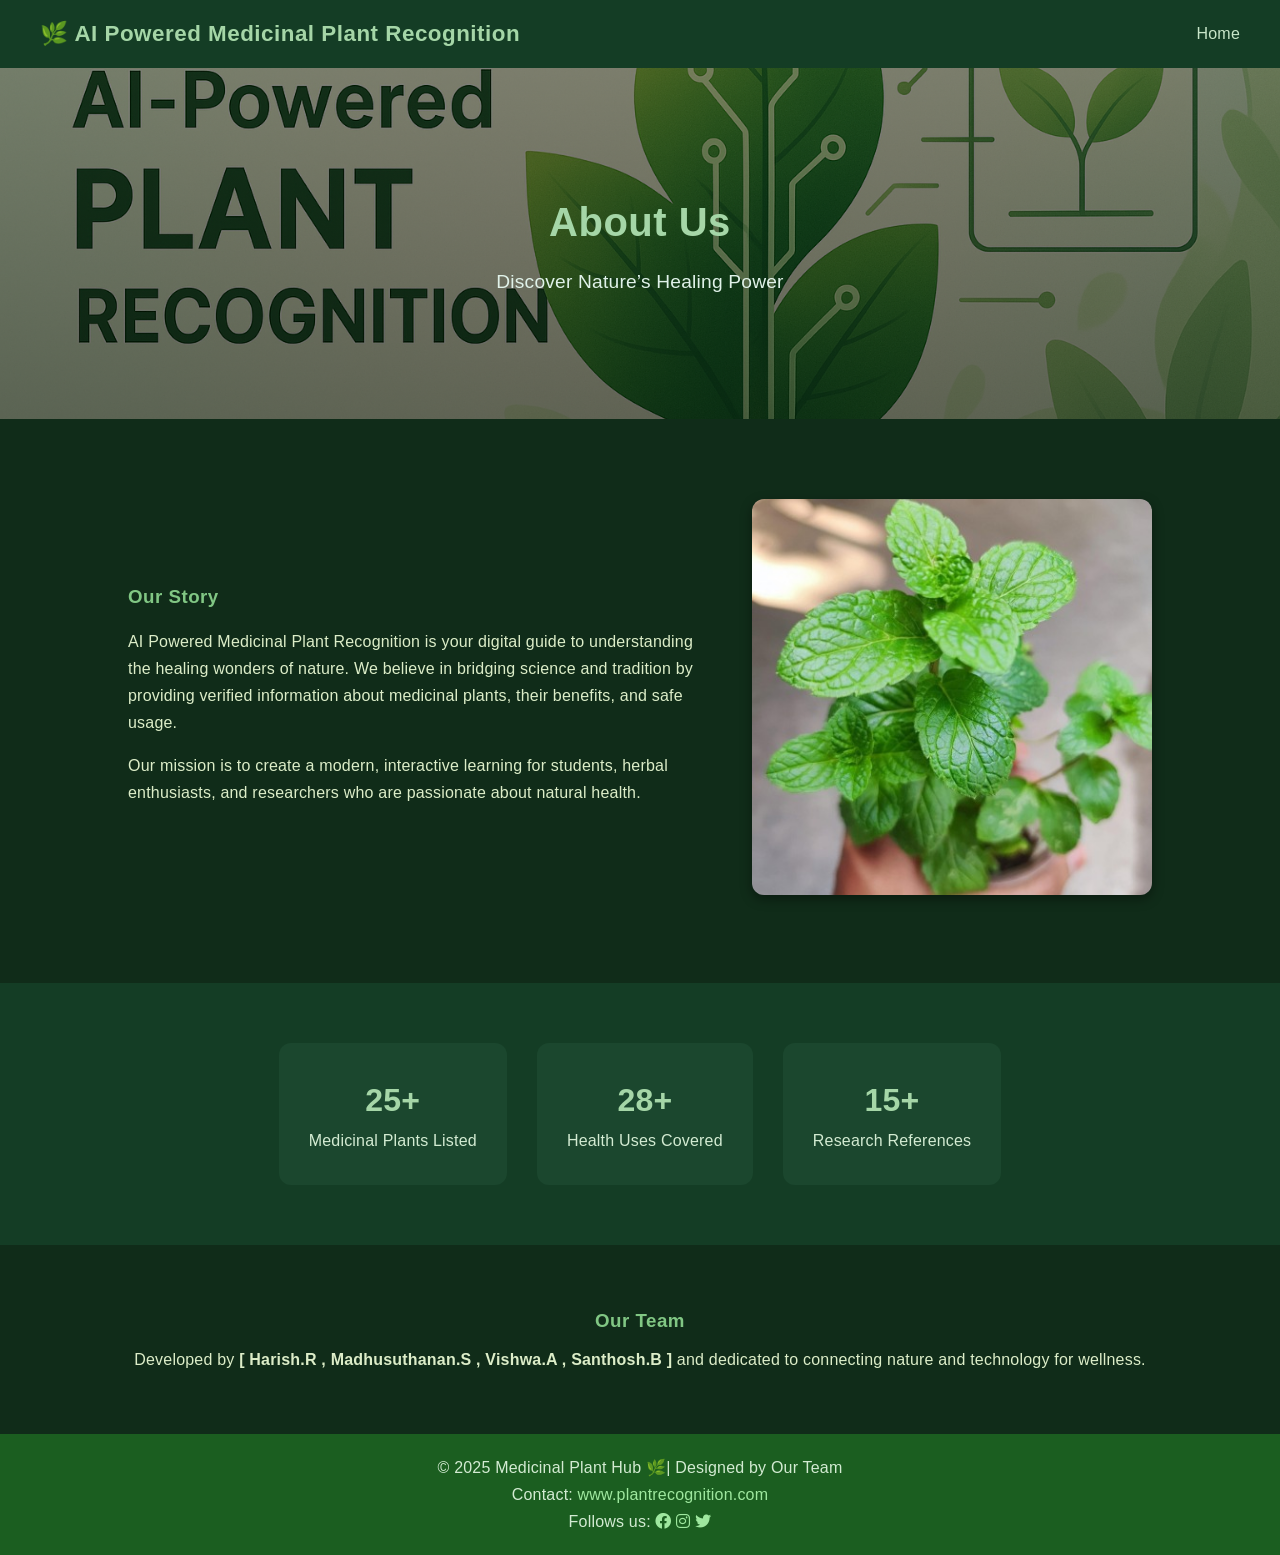
<file: about.html>
<!DOCTYPE html>
<html lang="en">
  <head>
    <meta charset="UTF-8" />
    <meta name="viewport" content="width=device-width, initial-scale=1.0" />
    <title>About Us | Medicinal Plant Hub</title>
    <link rel="stylesheet" href="css/about.css" />
    <link rel="stylesheet" href="https://cdnjs.cloudflare.com/ajax/libs/font-awesome/6.0.0/css/all.min.css">
  </head>

  <body>
    <!-- 🌿 Navbar -->
    <header class="navbar">
      <h1 class="logo">🌿 AI Powered Medicinal Plant Recognition</h1>
      <nav>
        <a href="index.html">Home</a>
      </nav>
    </header>
    
    <!-- 🌱 Hero Section -->
     <section class="hero" style="background-image: url('images/plant.png');">
      <div class="hero-content">
        <h2>About Us</h2>
        <p>Discover Nature’s Healing Power</p>
      </div>
    </section>
    
    <!-- 🌿 Our Story -->
    <section class="about-section">
      <div class="about-container">
        <div class="text-content">
          <h3>Our Story</h3>
          <p>
            AI Powered Medicinal Plant Recognition is your digital guide to understanding the healing
            wonders of nature. We believe in bridging science and tradition by providing
            verified information about medicinal plants, their benefits, and safe usage.
          </p>
          <p>
            Our mission is to create a modern, interactive learning for students,
            herbal enthusiasts, and researchers who are passionate about natural health.
          </p>
        </div>
        <div class="image-content">
          <img src="images/mint.jpg" alt="Medicinal Plants" />
        </div>
      </div>
    </section>
    
    <!-- 🌿 Our Impact -->
    <section class="stats-section">
      <div class="stats-card">
        <h4>25+</h4>
        <p>Medicinal Plants Listed</p>
      </div>
      <div class="stats-card">
        <h4>28+</h4>
        <p>Health Uses Covered</p>
      </div>
      <div class="stats-card">
        <h4>15+</h4>
        <p>Research References</p>
      </div>
    </section>
    
    <!-- 🌱 Team Section -->
     <section class="team-section">
      <h3>Our Team</h3>
      <p>Developed by <strong>[ Harish.R , Madhusuthanan.S , Vishwa.A , Santhosh.B ]</strong> and  dedicated to connecting nature and technology for wellness.</p>
    </section>
    
    <!-- 🌿 Footer -->
    <footer class="site-footer">
      <div class="footer-content">
        <p>&copy; 2025 Medicinal Plant Hub 🌿| Designed by Our Team  </p>
        <p>Contact: <a href="mailto:info@medicinalhub.com">www.plantrecognition.com</a></p>
        <p>
          Follows us:
          <a href="#" class="socials-link"><i class="fa-brands fa-facebook"></i></a>
          <a href="#" class="socials-link"><i class="fa-brands fa-instagram"></i></a>
          <a href="#" class="socials-link"><i class="fa-brands fa-twitter"></i></a>
        </p>
      </div>
    </footer>
  </body>
  
</html>
</file>
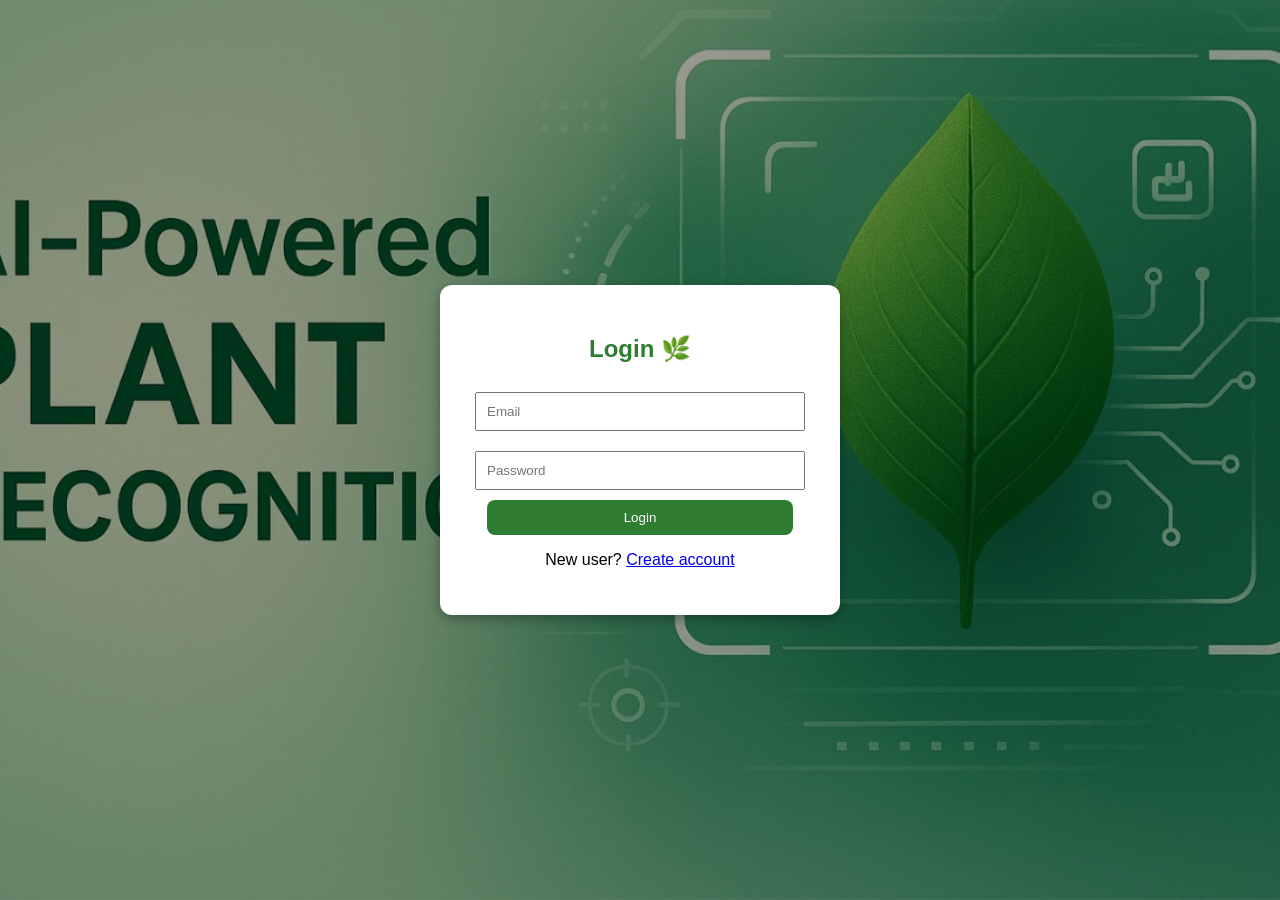
<file: signin.html>
<!DOCTYPE html>
<html>
    <head>
        <title>Sign In</title>
        <link rel="stylesheet" href="css/auth.css">
        <meta name="viewport" content="width=device-width, initial-scale=1.0" />
    </head>

    <body>

        <div class="auth-box">
            <h2>Login 🌿</h2>

            <input type="email" id="email" placeholder="Email">
            <input type="password" id="password" placeholder="Password">

            <button onclick="signin()">Login</button>

            <p>New user?
                <a href="signup.html">Create account</a>
            </p>
        </div>

        <script src="js/auth.js"></script>
    </body>
</html>
</file>
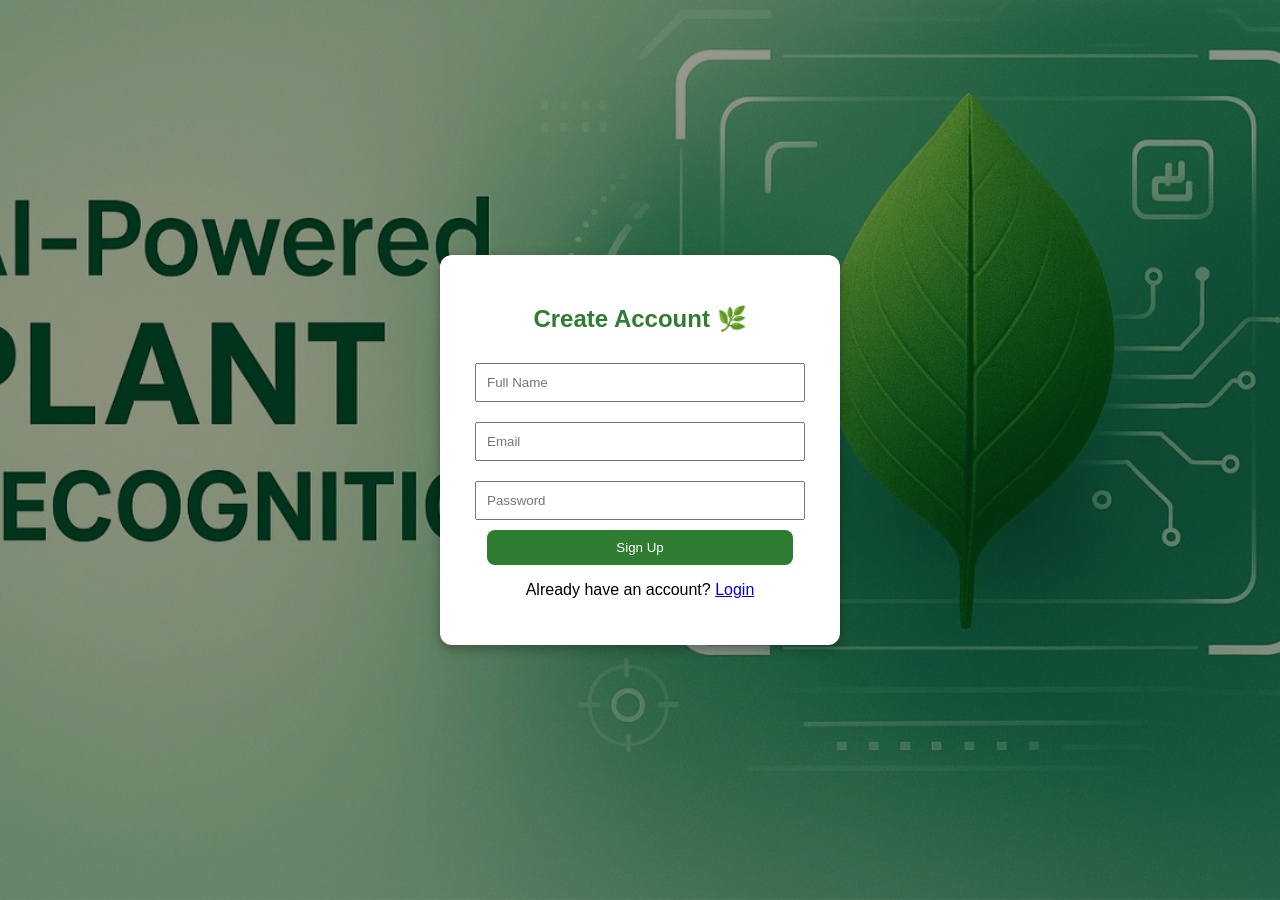
<file: signup.html>
<!DOCTYPE html>
<html>
    <head>
        <title>Sign Up</title>
        <link rel="stylesheet" href="css/auth.css">
        <meta name="viewport" content="width=device-width, initial-scale=1.0" />
    </head>
    <body>
        <div class="auth-box">
            <h2>Create Account 🌿</h2>
            <input type="text" id="name" placeholder="Full Name">
            <input type="email" id="email" placeholder="Email">
            <input type="password" id="password" placeholder="Password">
            <button onclick="signup()">Sign Up</button>
            
            <p>Already have an account?
                <a href="signin.html">Login</a>
            </p> 
        </div>
        <script src="js/auth.js"></script>
    </body>
</html>
</file>
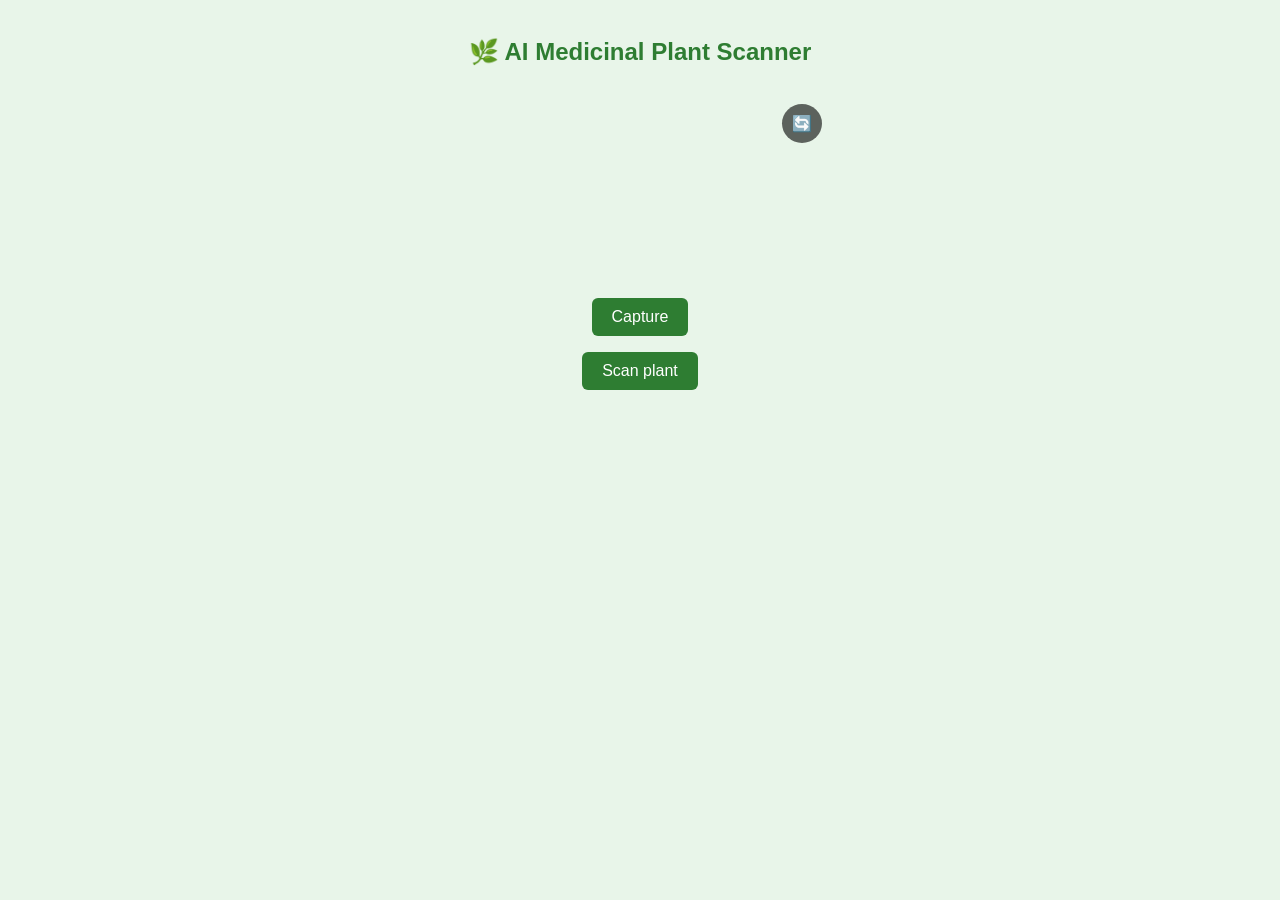
<file: scanner/scanner.html>
<!DOCTYPE html>
<html lang="en">
<head>
    <meta charset="UTF-8">
    <meta name="viewport" content="width=device-width, initial-scale=1.0" />
    <title>AI Plant Scanner</title>

    <style>
        body{
            font-family: Arial, sans-serif;
            background: #e8f5e9;
            text-align: center;
            padding: 10px;
        }

        h2{
            color: #2e7d32;
        }
        
        .camera-container {
            position: relative;
            width: 100%;
            max-width: 400px;
            margin: auto;
        }
        
        video {
            width: 100%;
            border-radius: 12px;
        }
        
        #switchBtn {
            position: absolute;
            top: 10px;
            right: 10px;
            background: rgba(0,0,0,0.6);
            color: white;
            border: none;
            padding: 10px;
            border-radius: 50%;
            font-size: 16px;
            cursor: pointer;
        }

        canvas {
            width: 100%;
            max-width: 320px;
            border: 2px solid#2e7d32;
            border-radius: 10px;
            margin-bottom: 10px;
        }

        button{
            margin: 8px;
            padding: 10px 20px;
            font-size: 16px;
            background-color: #2e7d32;
            color: white;
            border: none;
            border-radius: 6px;
            cursor: pointer;
        }

        #result {
            margin-bottom: 15px;
            font-size: 18px;
            font-weight: bold;
            color: #1b5e20;
        }
    </style>
</head>

<body>
    
    <h2 style="text-align: center;">🌿 AI Medicinal Plant Scanner</h2>
    
    <div class="camera-container">
        <video id="video" autoplay playsinline></video>
        <!-- Switch Camera Button -->
        <button id="switchBtn" onclick="switchCamera()">🔄</button>
    </div>

    <canvas id="canvas" hidden></canvas>
    <div style="text-align: center;">
        <button onclick="captureImage()" id="captureBtn"> Capture</button>
        <br>
        <button onclick="scanImage()" id="scanBtn">Scan plant</button>
    </div>


    <div id="result" style="text-align: center; margin-top:18px;"></div>

    <script src="../scanner/scanner.js"></script>
</body>
</html>
</file>
<file: css/about.css>
/* 🌿 Basic Reset */
* {
  margin: 0;
  padding: 0;
  box-sizing: border-box;
  transition: all 0.3s ease;
}

body {
  font-family: "Poppins", sans-serif;
  background-color: #0e2416;
  color: #eaf5ec;
  line-height: 1.7;
  letter-spacing: 0.2px;
}

h1, h2, h3 {
  color: #b5e0b3;
  letter-spacing: 0.5px;
  font-weight: 600;
}

p {
  color: #d3ebd2;
  font-size: 1rem;
}

/* Navbar */
.navbar {
  background-color: #143d25;
  display: flex;
  justify-content: space-between;
  align-items: center;
  padding: 15px 40px;
}

.logo {
  color: #a5d6a7;
  font-size: 1.4rem;
}

.navbar a {
  color: #c8e6c9;
  margin-left: 20px;
  text-decoration: none;
  font-weight: 500;
  transition: color 0.3s ease;
}

.navbar a:hover,
.navbar a.active {
  color: #81c784;
}

.fade-in {
  opacity: 0;
  transform: translateY(25px);
  transition: all 0.8s ease-out;
}

.fade-in.visible {
  opacity: 1;
  transform: translateY(0);
}

.image-content img:hover{
  transform: scale(1.03);
  box-shadow: 0 6px 16px rgba(0,0,0,0.5);
}


/* Hero Section */
.hero {
  background-size: cover;
  background-position: center;
  background-repeat: no-repeat;
  text-align: center;
  padding: 120px 20px;
  position: relative;
}

/* Dark overlay */
.hero::before {
  content: "";
  position: absolute;
  inset: 0;
  background: linear-gradient(rgba(0,0,0,0.5), rgba(0,0,0,0.6));
}

.hero-content {
  position: relative;
  z-index: 1;
}


.hero h2 {
  font-size: 2.5rem;
  color: #a5d6a7;
}

.hero p {
  font-size: 1.2rem;
  color: #e0f2e9;
  margin-top: 10px;
}

/* About Section */
.about-section {
  background-color: #102c19;
  padding: 80px 10%;
  display: flex;
  justify-content: center;
}

.about-container {
  display: flex;
  gap: 40px;
  align-items: center;
  flex-wrap: wrap;
}

.text-content {
  flex: 1;
}

.text-content h3 {
  color: #81c784;
  margin-bottom: 15px;
}

.text-content p {
  color: #dcedc8;
  margin-bottom: 15px;
}

.image-content img {
  width: 100%;
  max-width: 400px;
  border-radius: 12px;
  box-shadow: 0 4px 12px rgba(0,0,0,0.4);
  transition: transform 0.4s ease, box-shadow 0.4s ease;
}

/* Stats Section */
.stats-section {
  display: flex;
  justify-content: center;
  align-items: center;
  gap: 30px;
  padding: 60px 20px;
  background-color: #143d25;
}

.stats-card {
  background-color: #1b472e;
  padding: 30px;
  border-radius: 12px;
  text-align: center;
  min-width: 150px;
  transition: transform 0.3s ease, background 0.3s ease;
}

.stats-card:hover {
  background-color: #1c5a36;
  transform: translateY(-6px) scale(1.03);
}

.stats-card h4 {
  font-size: 2rem;
  color: #a5d6a7;
}

/* Team Section */
.team-section {
  text-align: center;
  padding: 60px 10%;
  background-color: #102c19;
}

.team-section h3 {
  color: #81c784;
  margin-bottom: 10px;
}

.team-section p {
  color: #dcedc8;
  font-size: 1rem;
}

/* Footer */
.footer a{
    color: #C8C6C9;
}

.site-footer{
    background-color: #1b5e20;
    color: #f5f5f5;
    text-align: center;
    padding: 20px 10px;
    font-size: 0.95rem;
    margin-top: auto;
}

.site-footer a{
    color: #9fe89f;
    text-decoration: none;
    font-weight: 500;
}

.site-footer a:hover{
    text-decoration: underline;
}

.footer-content{
    max-width: 800px;
    margin: 0 auto;
}

/* ================= PHONE VIEW ================= */
@media (max-width: 768px) {

  body {
    font-size: 14px;
  }

  /* Navbar */
  .navbar {
    flex-direction: column;
    padding: 12px 15px;
    text-align: center;
  }

  .logo {
    font-size: 1.1rem;
    margin-bottom: 8px;
  }

  .navbar a {
    margin: 8px 10px;
    display: inline-block;
  }

  /* Hero */
  .hero {
    padding: 80px 15px;
  }

  .hero h2 {
    font-size: 1.7rem;
  }

  .hero p {
    font-size: 1rem;
  }

  /* About Section */
  .about-section {
    padding: 50px 15px;
  }

  .about-container {
    flex-direction: column;
    gap: 25px;
    text-align: center;
  }

  .image-content img {
    max-width: 100%;
  }

  /* Stats */
  .stats-section {
    flex-direction: column;
    gap: 20px;
    padding: 40px 15px;
  }

  .stats-card {
    width: 100%;
    max-width: 280px;
  }

  /* Team */
  .team-section {
    padding: 40px 15px;
  }

  .team-section h3 {
    font-size: 1.4rem;
  }

  /* Footer */
  .site-footer {
    font-size: 0.85rem;
    padding: 15px 10px;
  }
}
</file>
<file: css/auth.css>
body {
    background: #e8f5e9;
    font-family: Arial, sans-serif;

    display: flex;
    justify-content: center;
    align-items: center;

    min-height: 100vh;
    margin: 0;

    /* background image now comes from HTML */
    background-image: url("../images/home.jpg");
    background-size: cover;
    background-position: center center;
    background-repeat: no-repeat;
    background-attachment: fixed;

    position: relative;
  
}

/* Dark overlay */
body::before {
    content: "";
    position: absolute;
    inset: 0;
    background: rgba(0, 0, 0, 0.4);
    z-index: -1;
}

/* Auth box */
.auth-box {
    background: white;
    padding: 30px;
    border-radius: 12px;
    max-width: 340px;
    text-align: center;
    box-shadow: 0 4px 12px rgba(0,0,0,0.3);
    z-index: 1;
}

.auth-box h2 {
    color: #2e7d32;
}

.auth-box input {
    width: 90%;
    padding: 10px;
    margin: 10px 0;
}

.auth-box button {
    background: #2e7d32;
    color: white;
    border: none;
    padding: 10px;
    width: 90%;
    border-radius: 8px;
    cursor: pointer;
}

.auth-box button:hover {
    background: #256628;
}

/* 📱 Mobile view */
@media (max-width: 768px) {

    body {
        padding: 10px;
        align-items: center;
        min-height: 100svh;
        width: 96%;
        display: flex;
        justify-content: center;
        position: relative;
        background-image: url(../images/peppermint.jpg);
        background-size: cover;
    }

    .auth-box {
        width: 100%;
        border-radius: 20px;
        padding: 15px 20px;
    }

    .auth-box h2 {
        font-size: 20px;
    }

    .auth-box input, .auth-box button {
        font-size: 15px;
        padding: 10px;
    }

}
</file>
